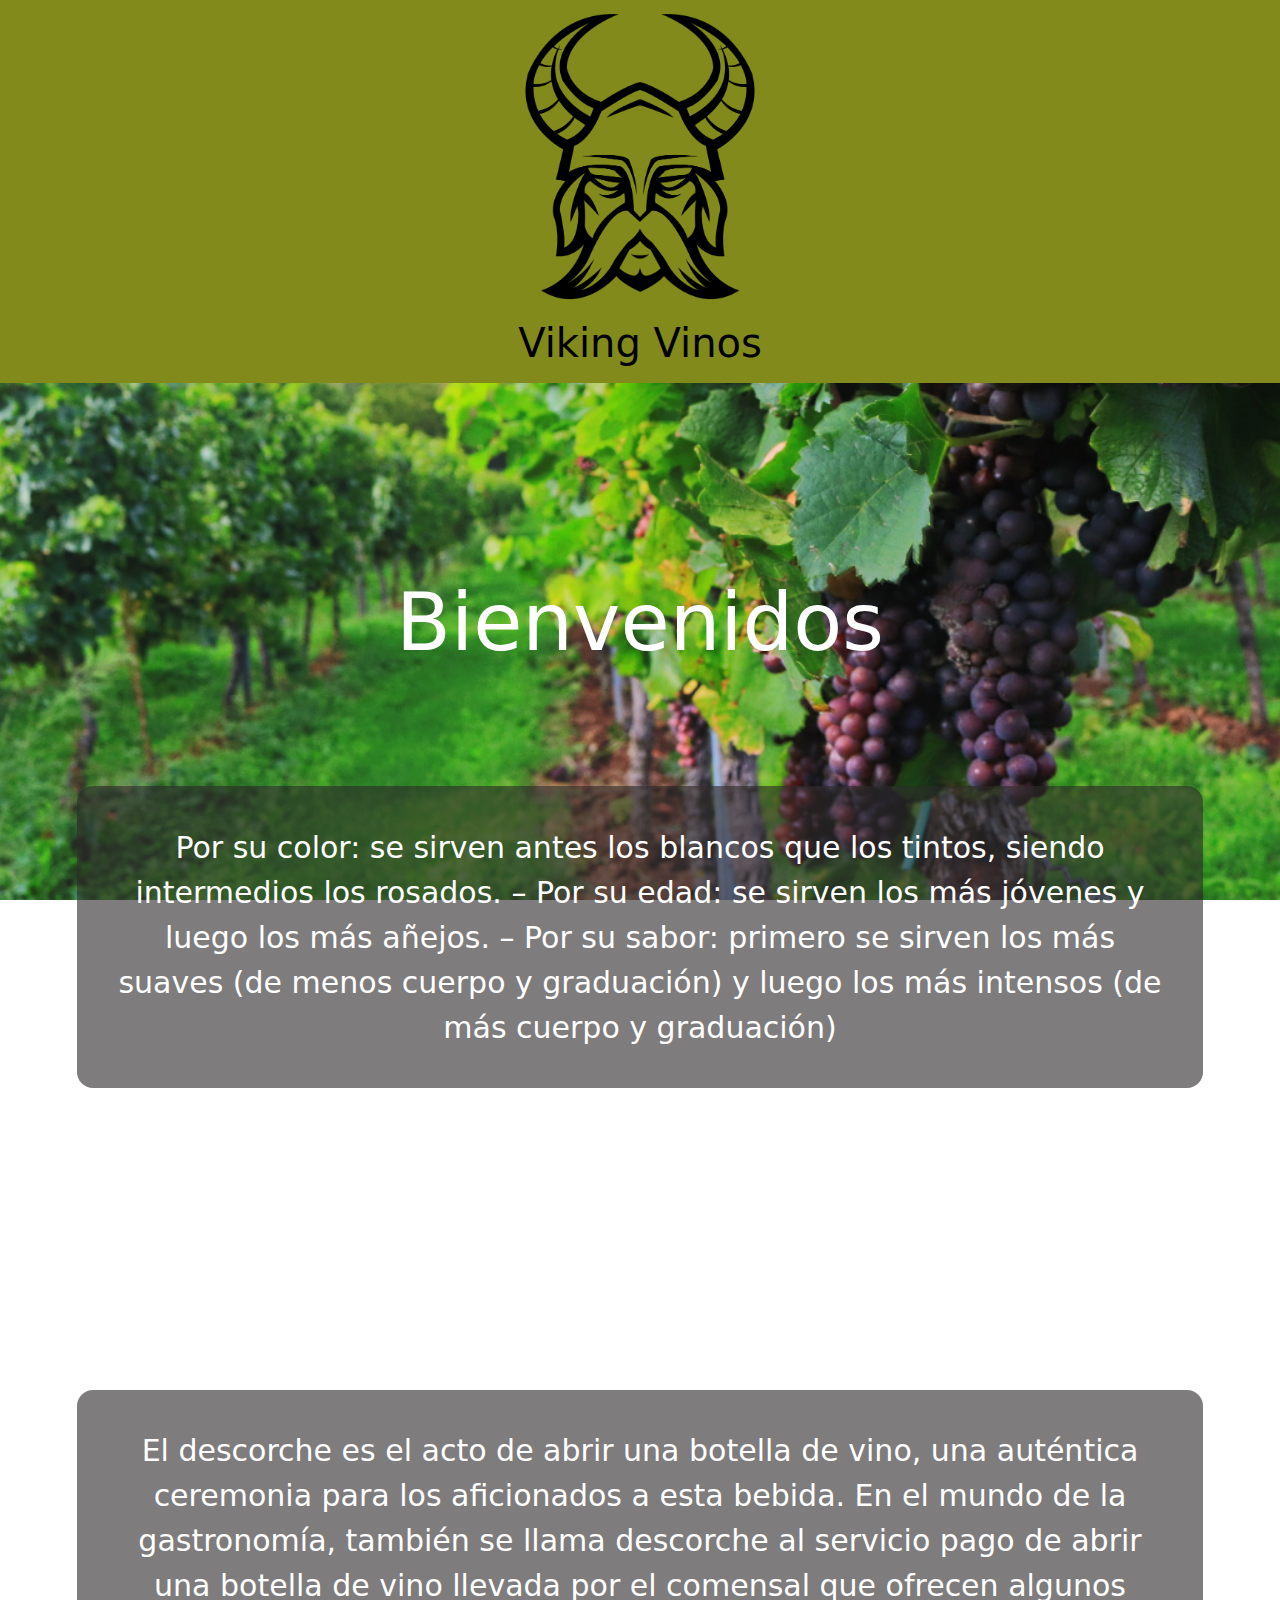
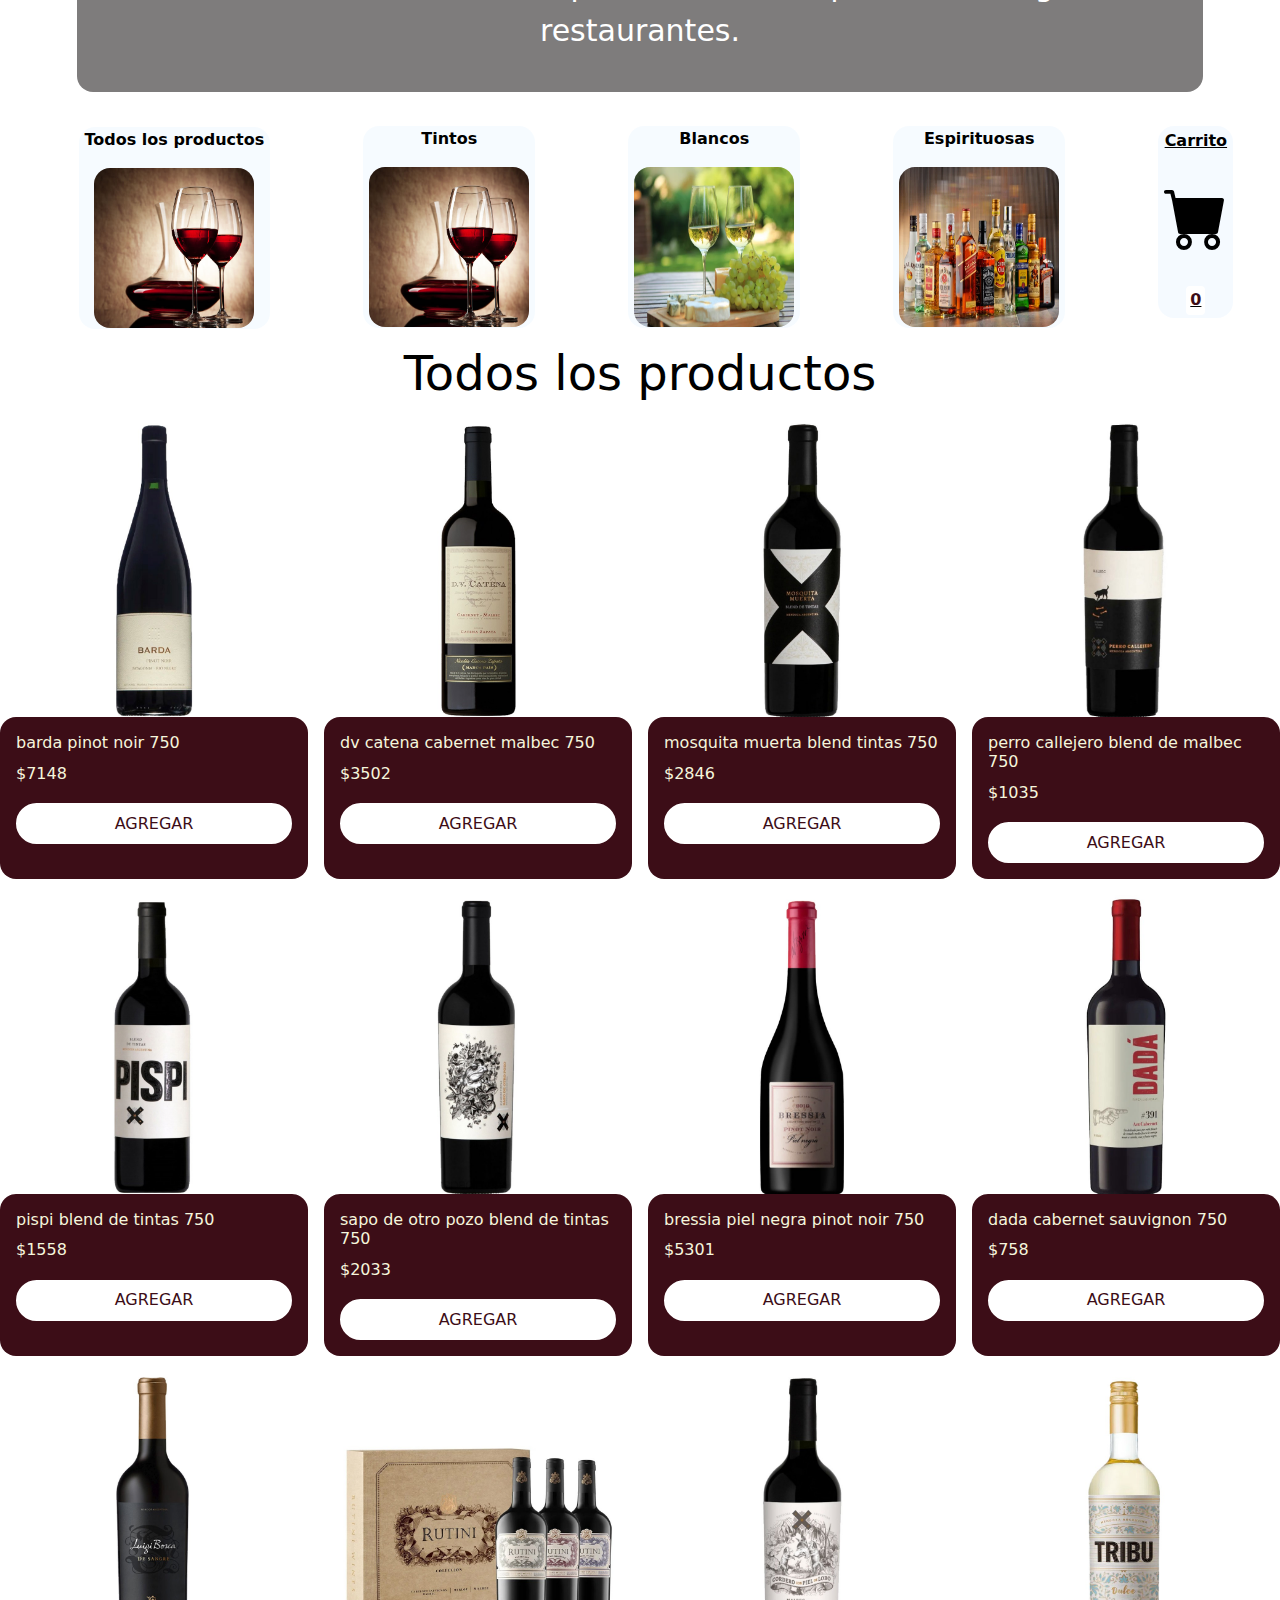
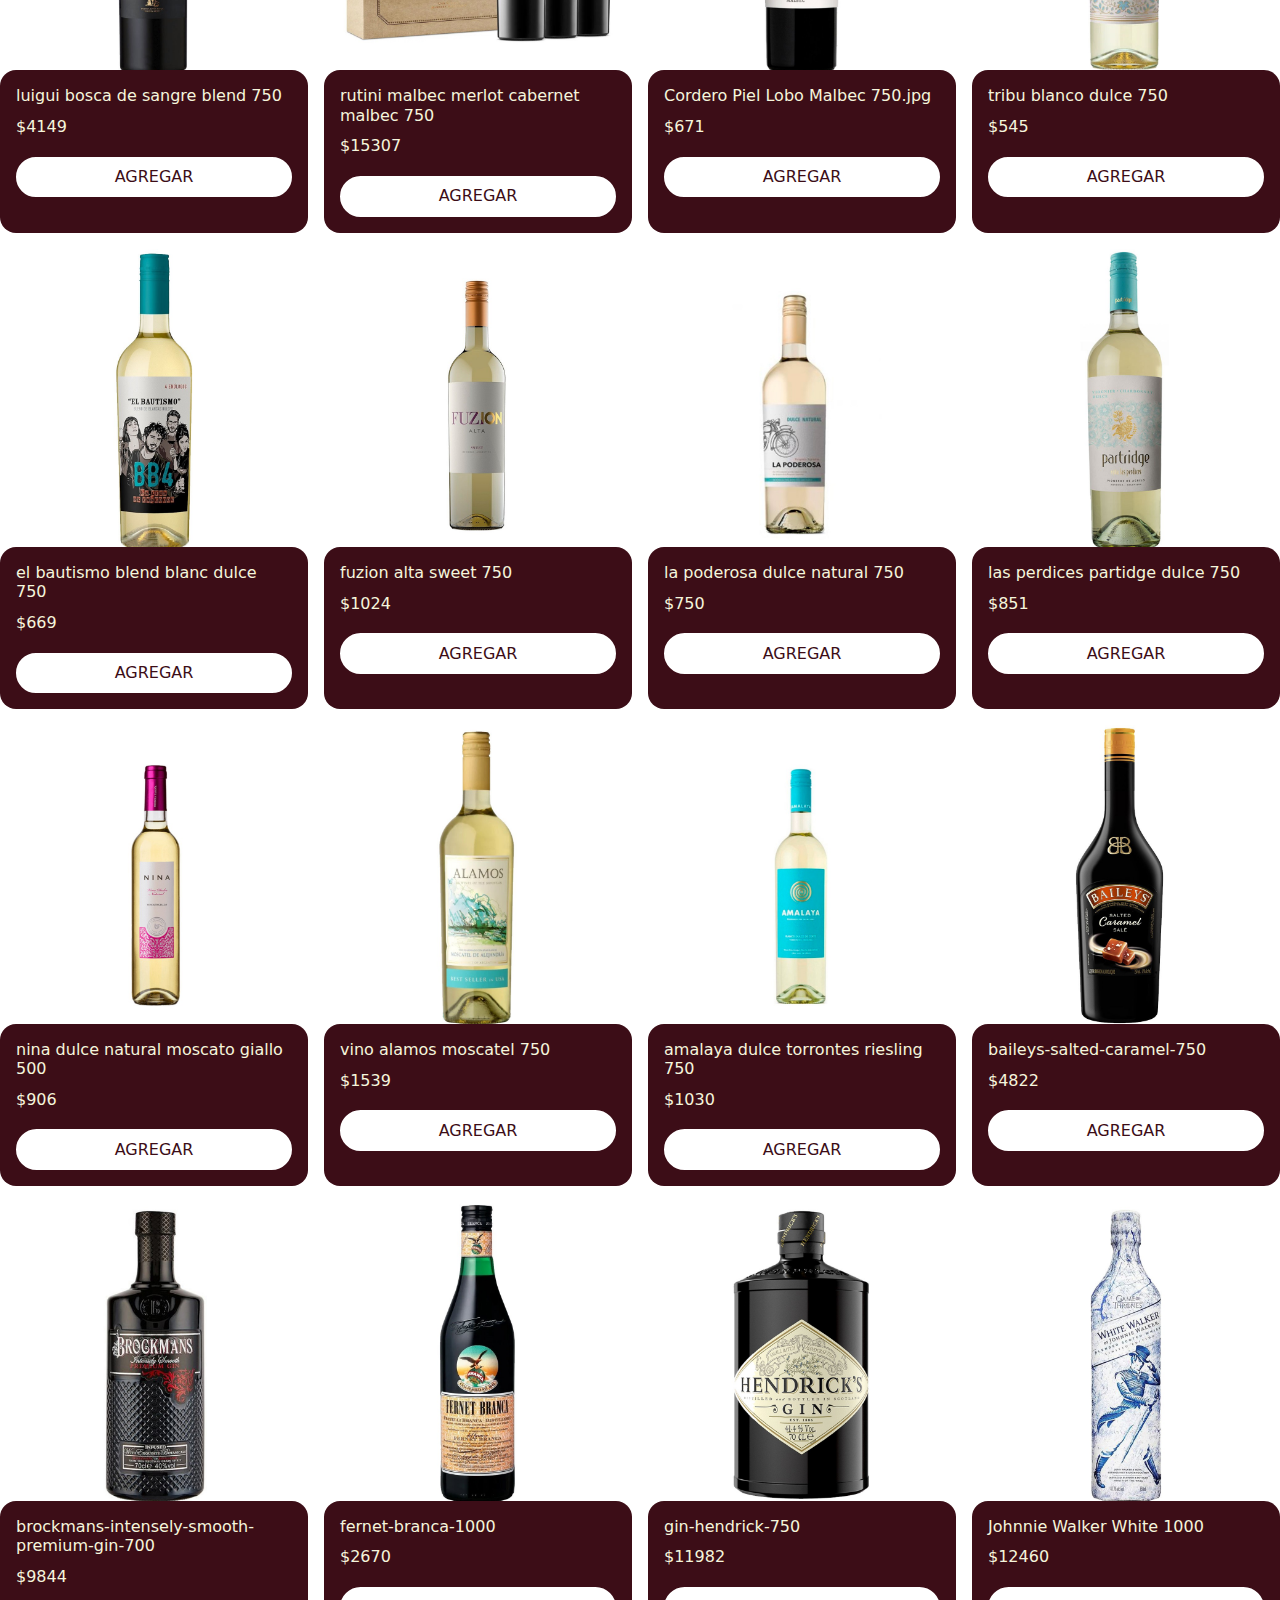
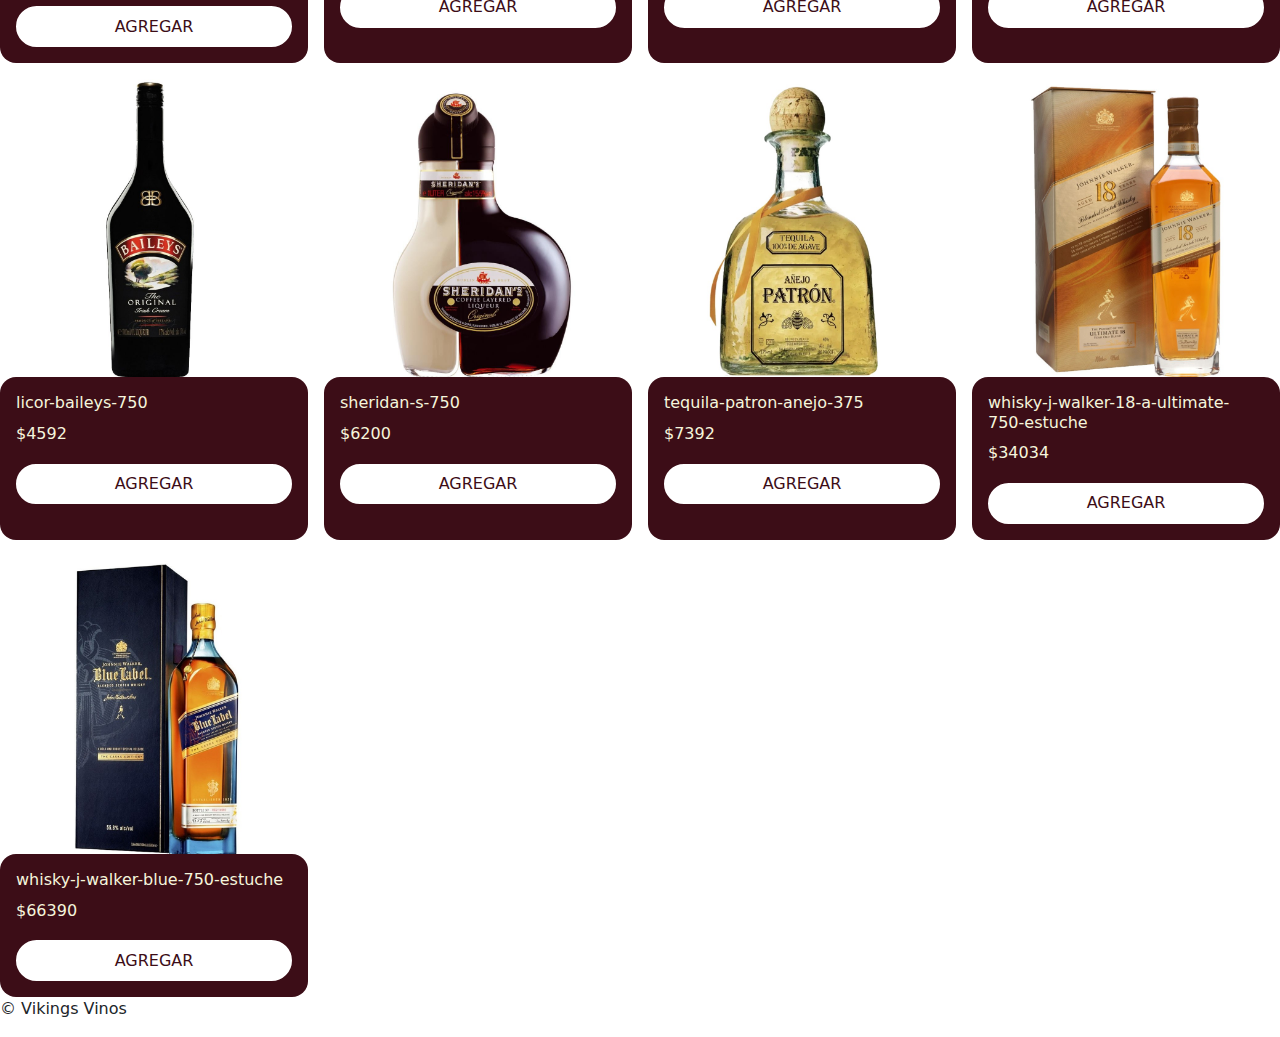
<file: index.html>
<!DOCTYPE html>
<html lang="en">
  <head>
    <meta charset="UTF-8" />
    <meta http-equiv="X-UA-Compatible" content="IE=edge" />
    <meta name="viewport" content="width=device-width, initial-scale=1.0" />
    <meta name="description" content="todo lo que necesitas para un regalo lo encontras aca">
    <title>Viking Vinos</title>
    
    <link rel="stylesheet" href="https://cdn.jsdelivr.net/npm/bootstrap-icons@1.9.1/font/bootstrap-icons.css">
    <link rel="stylesheet" href="https://cdn.jsdelivr.net/npm/bootstrap@5.2.0/dist/css/bootstrap.min.css"> 
    <link rel="stylesheet" href="./style/style.css" />
  </head>


<body class="body" background="./img/wallpaperflare.com_wallpaper(1).jpg">

  <header class="menu-header navbar navbar-expand-lg">
    
    <div class="logo">
      <img class="logo-img" src="./img/Viking-PNG-Pic-Clip-Art-Background.png" alt="">
      <h1>Viking Vinos</h1>
    </div>

    

  </header>
  
  <main>

    <section class="bienvenidos">
      <h2>Bienvenidos</h2>
      <p>Por su color: se sirven antes los blancos que los tintos, siendo intermedios los rosados. 
      – Por su edad: se sirven los más jóvenes y luego los más añejos.
      – Por su sabor: primero se sirven los más suaves (de menos cuerpo y graduación) 
        y luego los más intensos (de más cuerpo y graduación)</p>
    </section>

    <section class="descorche">
      <h2>Descorche</h2>
      <p>El descorche es el acto de abrir una botella de vino, una auténtica ceremonia para los aficionados a esta bebida.
        En el mundo de la gastronomía, también se llama descorche al servicio pago de abrir una botella de 
        vino llevada por el comensal que ofrecen algunos restaurantes.</p>
    </section>


      <div class="wrapper">
        
            <nav>
                <ul class="menu">
                    <li>
                        <button  id="todos" class="boton-menu boton-categoria"> Todos los productos
                          <img class="imagen-boton" src="./img/botones/vino_tinto_rioja.jpg" alt="">
                        </button>
                    </li>
                    <li>
                        <button id="tintos" class="boton-menu boton-categoria"> Tintos
                          <img class="imagen-boton" src="./img/botones/vino_tinto_rioja.jpg" alt="">
                        </button>
                    </li>
                    <li>
                        <button id="blancos" class="boton-menu boton-categoria">Blancos
                          <img class="imagen-boton" src="./img/botones/depositphotos_5374778-stock-photo-various-sorts-of-cheese-and.jpg" alt="">
                        </button>
                    </li>
                    <li>
                        <button id="espirituosas" class="boton-menu boton-categoria"> Espirituosas
                          <img class="imagen-boton" src="./img/botones/bebidas espirituosas.jpg" alt="">
                        </button>
                    </li>
                    <li>
                        <a class="boton-menu boton-carrito" href="./carrito.html">
                           Carrito 
                           <i class="img-carrito bi bi-cart-fill"></i>
                           <span id="numerito" class="numerito">0</span>
                        </a>
                    </li>
                </ul>
            </nav>
          
        
        <main>
            <h2 class="titulo-principal" id="titulo-principal">Todos los productos</h2>
            <div id="contenedor-productos" class="contenedor-productos"></div>
        </main>
    </div>
    
    <script src="./js/main.js"></script>
    <footer>
      <p class="texto-footer">© Vikings Vinos</p>
  </footer>
</body>

</html>
</file>
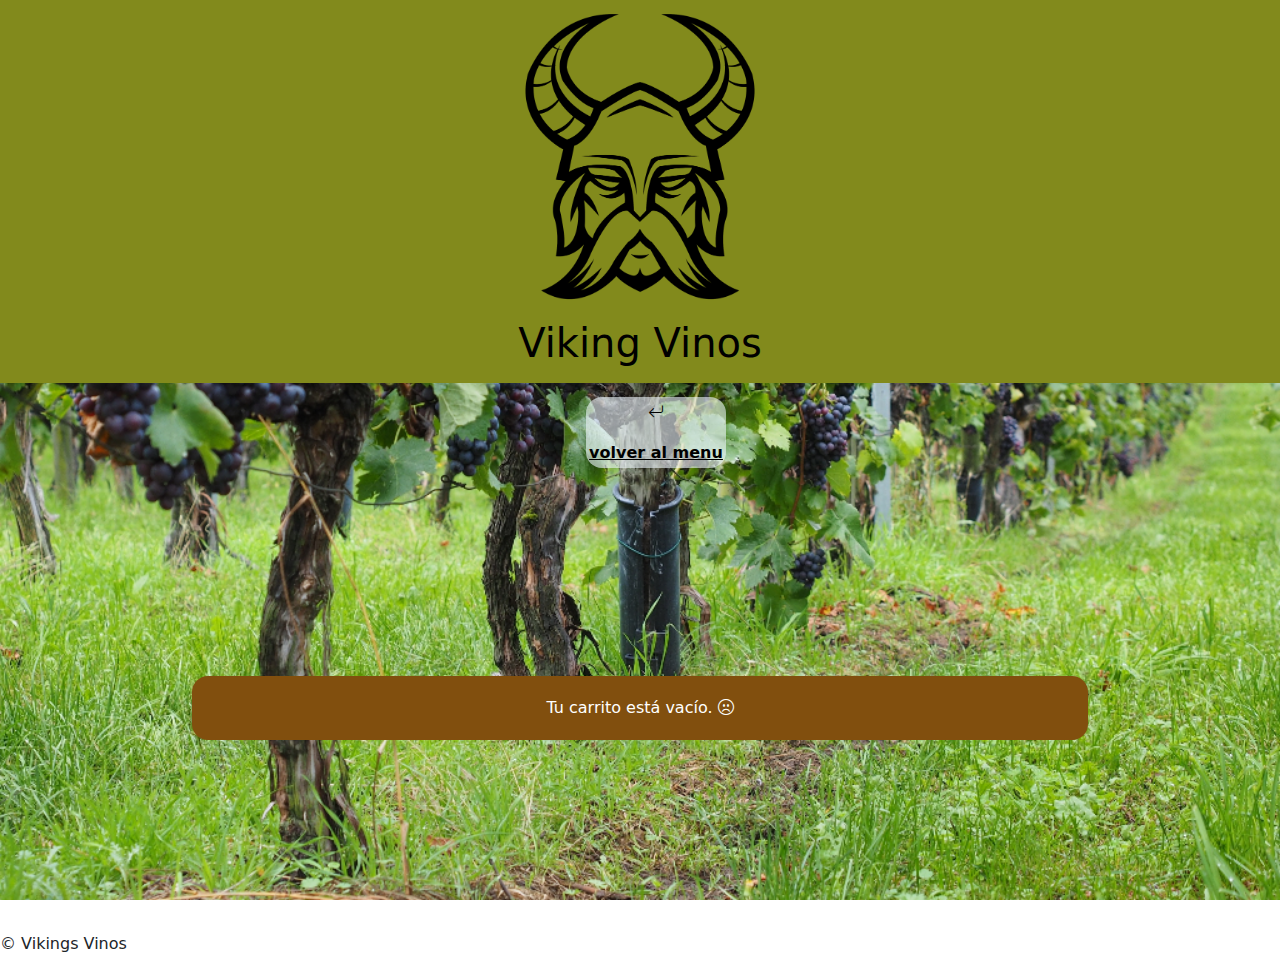
<file: carrito.html>
<!DOCTYPE html>
<html lang="en">
<head>
    <meta charset="UTF-8">
    <meta http-equiv="X-UA-Compatible" content="IE=edge">
    <meta name="viewport" content="width=device-width, initial-scale=1.0">
    <meta name="description" content="todo lo que necesitas para un regalo lo encontras aca">
    <title>Viking Vinos</title>
    
    <link rel="stylesheet" href="https://cdn.jsdelivr.net/npm/bootstrap-icons@1.9.1/font/bootstrap-icons.css">
    <link rel="stylesheet" href="https://cdn.jsdelivr.net/npm/bootstrap@5.2.0/dist/css/bootstrap.min.css"> 
    <link rel="stylesheet" href="./style/style.css" />
  </head>

   <body class="body" background="./img/viñiedo.jpg">

    <header class="menu-header navbar navbar-expand-lg">
        <div class="logo">
            <img class="logo-img" src="./img/Viking-PNG-Pic-Clip-Art-Background.png" alt="">
            <h1>Viking Vinos</h1>
        </div>
    </header>

    <div class="wrapper">

            <nav>
                <ul>
                    <li>
                        <a class="boton-menu boton-volver" href="./index.html">
                            <i class="bi bi-arrow-return-left"></i> volver al menu
                        </a>
                    </li>
                </ul>
            </nav>
           
        
        <main>
        
            <div class="contenedor-carrito">
                <p id="carrito-vacio" class="carrito-vacio">Tu carrito está vacío. <i class="bi bi-emoji-frown"></i></p>

                <div id="carrito-productos" class="carrito-productos disabled">
                
                </div>

                <div id="carrito-acciones" class="carrito-acciones disabled">
                    <div class="carrito-acciones-izquierda">
                        <button id="carrito-acciones-vaciar" class="carrito-acciones-vaciar">Vaciar carrito</button>
                    </div>
                    <div class="carrito-acciones-derecha">
                        <div class="carrito-acciones-total">
                            <p>Total:</p>
                            <p id="total">$3000</p>
                        </div>
                        <button id="carrito-acciones-comprar" class="carrito-acciones-comprar">Comprar ahora</button>
                    </div>
                </div>

                <p id="carrito-comprado" class="carrito-comprado disabled">Muchas gracias por tu compra. <i class="bi bi-emoji-laughing"></i></p>

            </div>
        </main>
    </div>

    <footer>
        <p class="texto-footer">© Vikings Vinos</p>
    </footer>
    
    <script src="./js/carrito.js"></script>
</body>









</html>
</file>
<file: style/style.css>
.body {
  background-repeat: no-repeat;
  background-position: center;
  background-size: cover;
  background-attachment: fixed;
}

.menu-header {
  background-color: rgb(130, 138, 28);
  color: rgb(241, 236, 236);
  width: 100%;
  height: 20%;
  display: flex;
  justify-content: center;
  align-items: center;
  flex-direction: column;
}
.menu-header h1 {
  color: rgb(0, 0, 0);
  text-align: center;
  font-size: 250%;
}

.logo {
  display: flex;
  justify-content: center;
  align-items: center;
  flex-direction: column;
}

.logo-img {
  height: 20%;
  width: 20%;
  align-items: center;
}

.boton-menu {
  background-color: transparent;
  border: 0;
  color: rgb(0, 0, 0);
  cursor: pointer;
  display: flex;
  flex-direction: column;
  align-items: center;
  justify-content: center;
  gap: 1rem;
  font-size: 1rem;
  width: 100%;
  margin-top: 10%;
  border-radius: 1rem;
  font-weight: 800;
}

.boton-categoria {
  background-color: rgba(240, 248, 255, 0.589);
}

.imagen-boton {
  border-radius: 1rem;
  height: 10rem;
  width: 10rem;
}

.numerito {
  background-color: white;
  color: rgb(60, 13, 23);
  padding: 0.15rem 0.25rem;
  border-radius: 0.25rem;
}

ul {
  list-style: none;
  display: flex;
  justify-content: space-around;
  align-items: center;
  width: 100%;
  height: 100%;
}

.img-carrito {
  font-size: 4rem;
  border-radius: 0.25rem;
  padding: 0.15rem;
}

.titulo-principal {
  font-size: 3rem;
  color: rgb(0, 0, 0);
  margin-bottom: 1rem;
  text-align: center;
}

.bienvenidos {
  margin-top: 15%;
}
.bienvenidos h2 {
  color: rgb(255, 255, 255);
  font-size: 500%;
  text-align: center;
  margin-bottom: 9%;
}
.bienvenidos p {
  color: rgb(255, 255, 255);
  font-size: 30px;
  text-align: center;
  background-color: rgba(46, 43, 43, 0.616);
  margin-inline: 6%;
  padding: 3%;
  border-radius: 1rem;
}

.descorche {
  margin-top: 12%;
}
.descorche h2 {
  color: rgb(255, 255, 255);
  font-size: 70px;
  text-align: center;
  margin-bottom: 5%;
}
.descorche p {
  color: rgb(255, 255, 255);
  font-size: 30px;
  text-align: center;
  background-color: rgba(46, 43, 43, 0.616);
  margin-inline: 6%;
  padding: 3%;
  border-radius: 1rem;
}

.contenedor-productos {
  display: grid;
  grid-template-columns: repeat(4, 1fr);
  gap: 1rem;
}

.producto {
  display: flex;
  justify-content: center;
  align-items: center;
  flex-direction: column;
  max-width: 100%;
  max-height: 100%;
}

.producto-imagen {
  max-width: 100%;
  border-radius: 1rem;
}

.producto-detalles {
  background-color: rgb(60, 13, 23);
  height: 100%;
  width: 100%;
  color: beige;
  padding: 1rem;
  border-radius: 1rem;
  margin-top: -0.6rem;
  position: relative;
  display: flex;
  flex-direction: column;
  gap: 0.1rem;
  margin-inline: 0.7rem;
}

.producto-titulo {
  font-size: 1rem;
}

.producto-agregar {
  border: 0;
  background-color: white;
  color: rgb(60, 13, 23);
  padding: 0.4rem;
  text-transform: uppercase;
  border-radius: 2rem;
  cursor: pointer;
  border: 2px solid white;
  transition: background-color 0.2s, color 0.2s;
}

.producto-agregar:hover {
  background-color: rgb(60, 13, 23);
  color: wheat;
}

.contenedor-carrito {
  display: flex;
  flex-direction: column;
  gap: 1.5rem;
}

.carrito-vacio,
.carrito-comprado {
  background-color: rgb(129, 79, 14);
  color: rgb(255, 255, 255);
  padding: 20px;
  margin: 15%;
  text-align: center;
  font-size: 1rem;
  border-radius: 1rem;
}

.carrito-productos {
  display: flex;
  flex-direction: column;
  gap: 1rem;
}

.carrito-cantidad {
  text-align: center;
}

.carrito-producto {
  display: flex;
  justify-content: space-between;
  align-items: center;
  background-color: cornflowerblue;
  color: blue;
  padding: 0.1rem;
  padding-right: 1rem;
  border-radius: 1rem;
}

.carrito-producto-imagen {
  width: 9rem;
  height: 9rem;
  border-radius: 1rem;
}

.carrito-producto small {
  font-size: 1rem;
}

.carrito-producto-eliminar {
  border: 0;
  background-color: transparent;
  color: darkred;
  cursor: pointer;
  font-size: 150%;
}

.carrito-acciones {
  display: flex;
  justify-content: space-between;
}

.carrito-acciones-vaciar {
  border: 0;
  background-color: brown;
  padding: 1rem;
  border-radius: 1rem;
  color: black;
  text-transform: uppercase;
  cursor: pointer;
}

.carrito-acciones-derecha {
  display: flex;
}

.carrito-acciones-total {
  display: flex;
  background-color: chartreuse;
  padding: 1rem;
  color: black;
  text-transform: uppercase;
  border-top-left-radius: 1rem;
  border-bottom-left-radius: 1rem;
  gap: 1rem;
}

.carrito-acciones-comprar {
  border: 0;
  background-color: chartreuse;
  padding: 1rem;
  color: black;
  text-transform: uppercase;
  cursor: pointer;
  border-top-right-radius: 1rem;
  border-bottom-right-radius: 1rem;
}

.disabled {
  display: none;
}

.boton-volver {
  background-color: rgba(240, 248, 255, 0.596);
  padding: 0.2rem;
}

.boton-carrito {
  background-color: rgba(240, 248, 255, 0.699);
  padding: 0.2rem;
}

.suma {
  cursor: pointer;
  background-color: aliceblue;
}

.resta {
  cursor: pointer;
  background-color: aliceblue;
}

/*# sourceMappingURL=style.css.map */
</file>
